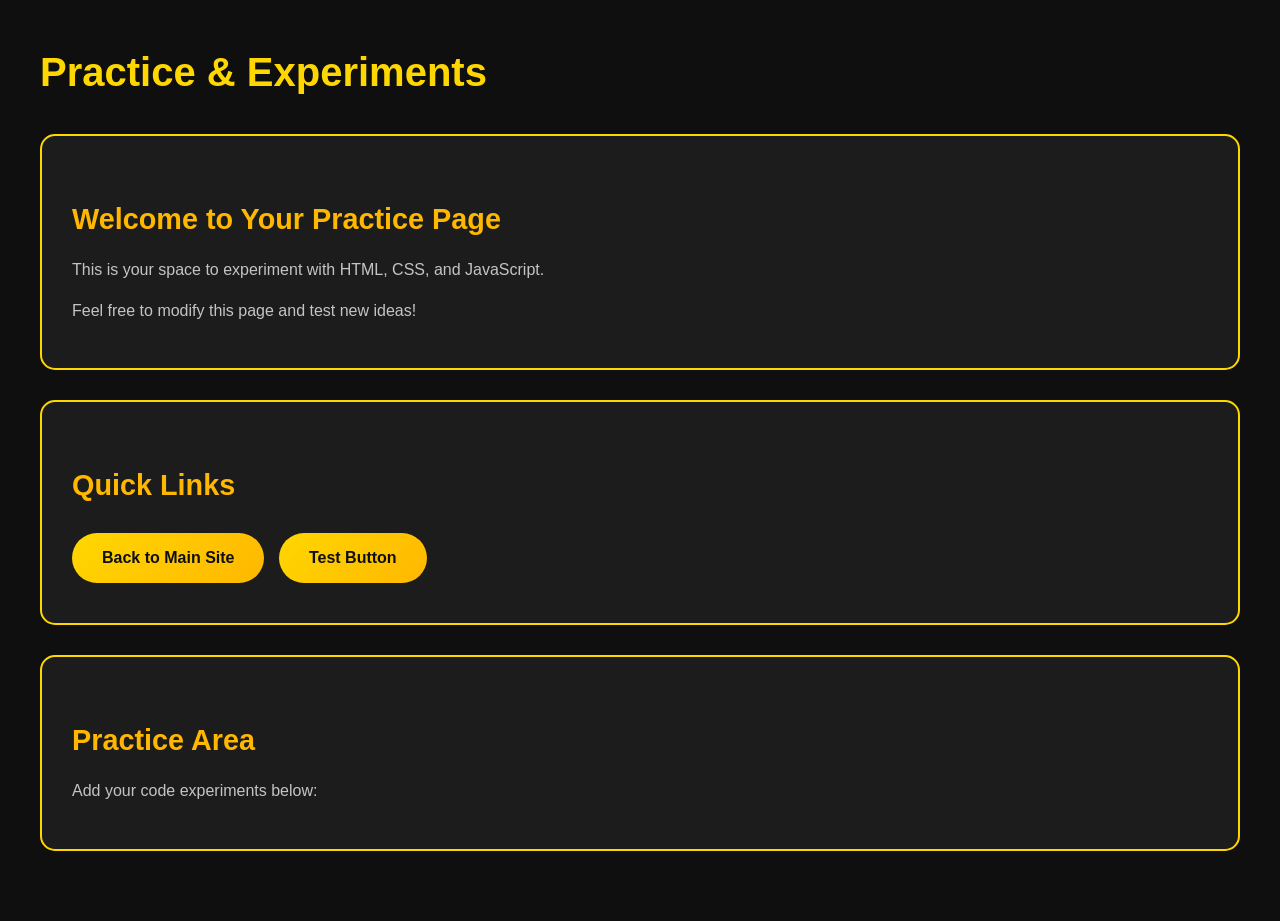
<file: practice.html>
<!DOCTYPE html>
<html lang="en">
<head>
    <meta charset="UTF-8">
    <meta name="viewport" content="width=device-width, initial-scale=1.0">
    <title>Practice Page</title>
    <style>
        * {
            margin: 0;
            padding: 0;
            box-sizing: border-box;
        }

        body {
            font-family: 'Segoe UI', Tahoma, Geneva, Verdana, sans-serif;
            background: #0f0f0f;
            color: #ffffff;
            padding: 40px;
            line-height: 1.6;
        }

        .container {
            max-width: 1200px;
            margin: 0 auto;
        }

        h1 {
            color: #ffd700;
            margin-bottom: 30px;
            font-size: 2.5rem;
        }

        h2 {
            color: #ffb700;
            margin: 30px 0 15px;
            font-size: 1.8rem;
        }

        p {
            margin-bottom: 15px;
            color: #c4c4c4;
        }

        .practice-section {
            background: #1c1c1c;
            padding: 30px;
            border-radius: 15px;
            margin-bottom: 30px;
            border: 2px solid #ffd700;
        }

        code {
            background: #0a0a0a;
            padding: 2px 8px;
            border-radius: 4px;
            color: #ffd700;
            font-family: 'Courier New', monospace;
        }

        .btn {
            display: inline-block;
            padding: 12px 30px;
            background: linear-gradient(135deg, #ffd700, #ffb700);
            color: #0f0f0f;
            text-decoration: none;
            border-radius: 25px;
            font-weight: 600;
            margin: 10px 10px 10px 0;
            transition: transform 0.3s ease;
        }

        .btn:hover {
            transform: translateY(-3px);
        }
    </style>
</head>
<body>
    <div class="container">
        <h1>Practice & Experiments</h1>
        
        <div class="practice-section">
            <h2>Welcome to Your Practice Page</h2>
            <p>This is your space to experiment with HTML, CSS, and JavaScript.</p>
            <p>Feel free to modify this page and test new ideas!</p>
        </div>

        <div class="practice-section">
            <h2>Quick Links</h2>
            <a href="index.html" class="btn">Back to Main Site</a>
            <a href="#" class="btn">Test Button</a>
        </div>

        <div class="practice-section">
            <h2>Practice Area</h2>
            <p>Add your code experiments below:</p>
            <!-- Your practice code here -->
        </div>
    </div>

    <script>
        // Your practice JavaScript here
        console.log('Practice page loaded!');
    </script>
</body>
</html>
</file>
